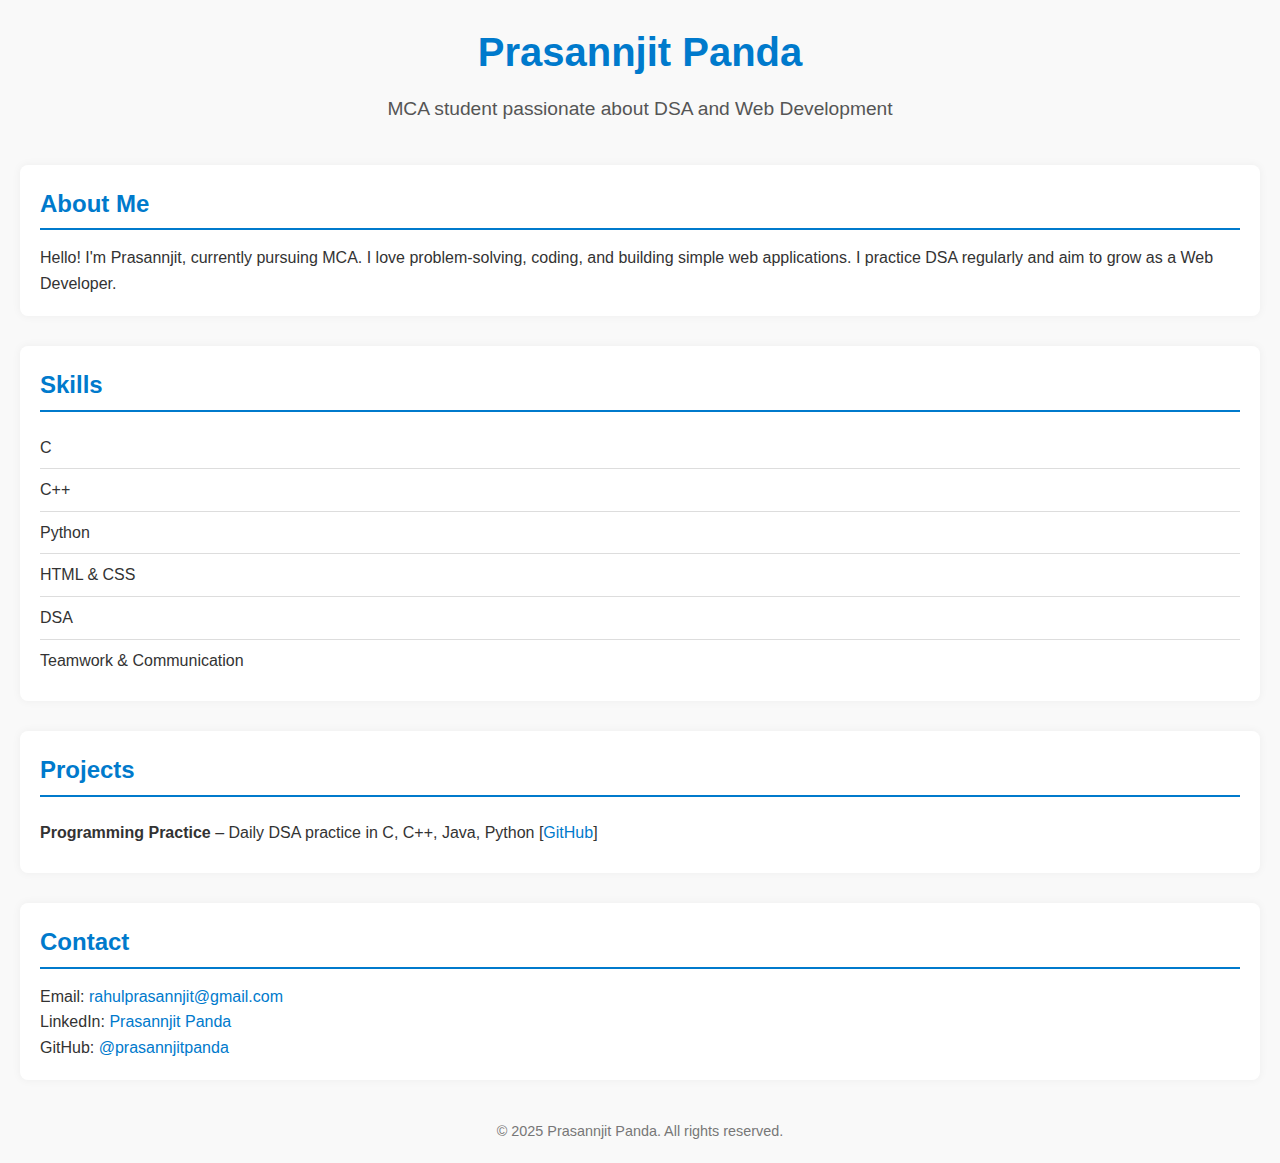
<file: Projects/index.html>
<!DOCTYPE html>
<html lang="en">
<head>
  <meta charset="UTF-8" />
  <meta name="viewport" content="width=device-width, initial-scale=1.0" />
  <title>Prasannjit Panda | Portfolio</title>
  <link rel="stylesheet" href="style.css" />
</head>
<body>
  <header>
    <h1>Prasannjit Panda</h1>
    <p>MCA student passionate about DSA and Web Development</p>
  </header>

  <section id="about">
    <h2>About Me</h2>
    <p>Hello! I'm Prasannjit, currently pursuing MCA. I love problem-solving, coding, and building simple web applications. I practice DSA regularly and aim to grow as a Web Developer.</p>
  </section>

  <section id="skills">
    <h2>Skills</h2>
    <ul>
      <li>C</li>
      <li>C++</li>
      <li>Python</li>
      <li>HTML & CSS</li>
      <li>DSA</li>
      <li>Teamwork & Communication</li>
    </ul>
  </section>

  <section id="projects">
    <h2>Projects</h2>
    <ul>
      <li>
        <strong>Programming Practice</strong> – Daily DSA practice in C, C++, Java, Python [<a href="https://github.com/prasannjitpanda" target="_blank">GitHub</a>]
      </li>
      <!-- Add more projects later -->
    </ul>
  </section>

  <section id="contact">
    <h2>Contact</h2>
    <p>Email: <a href="mailto:rahulprasannjit@gmail.com">rahulprasannjit@gmail.com</a></p>
    <p>LinkedIn: <a href="https://www.linkedin.com/in/prasannjit-panda-469089296" target="_blank">Prasannjit Panda</a></p>
    <p>GitHub: <a href="https://github.com/prasannjitpanda" target="_blank">@prasannjitpanda</a></p>
  </section>

  <footer>
    <p>&copy; 2025 Prasannjit Panda. All rights reserved.</p>
  </footer>
</body>
</html>
</file>
<file: Projects/style.css>
/* Reset and base styles */
* {
  margin: 0;
  padding: 0;
  box-sizing: border-box;
  font-family: 'Segoe UI', Tahoma, Geneva, Verdana, sans-serif;
}

body {
  background-color: #f9f9f9;
  color: #333;
  line-height: 1.6;
  padding: 20px;
}

header {
  text-align: center;
  margin-bottom: 40px;
}

header h1 {
  font-size: 2.5rem;
  color: #007acc;
  margin-bottom: 10px;
}

header p {
  font-size: 1.2rem;
  color: #555;
}

section {
  margin-bottom: 30px;
  background: white;
  padding: 20px;
  border-radius: 8px;
  box-shadow: 0 0 10px rgba(0, 0, 0, 0.05);
}

section h2 {
  color: #007acc;
  margin-bottom: 15px;
  border-bottom: 2px solid #007acc;
  padding-bottom: 5px;
}

ul {
  list-style-type: none;
}

ul li {
  padding: 8px 0;
  border-bottom: 1px solid #ddd;
}

ul li:last-child {
  border-bottom: none;
}

a {
  color: #007acc;
  text-decoration: none;
}

a:hover {
  text-decoration: underline;
}

footer {
  text-align: center;
  margin-top: 40px;
  font-size: 0.9rem;
  color: #777;
}
</file>
